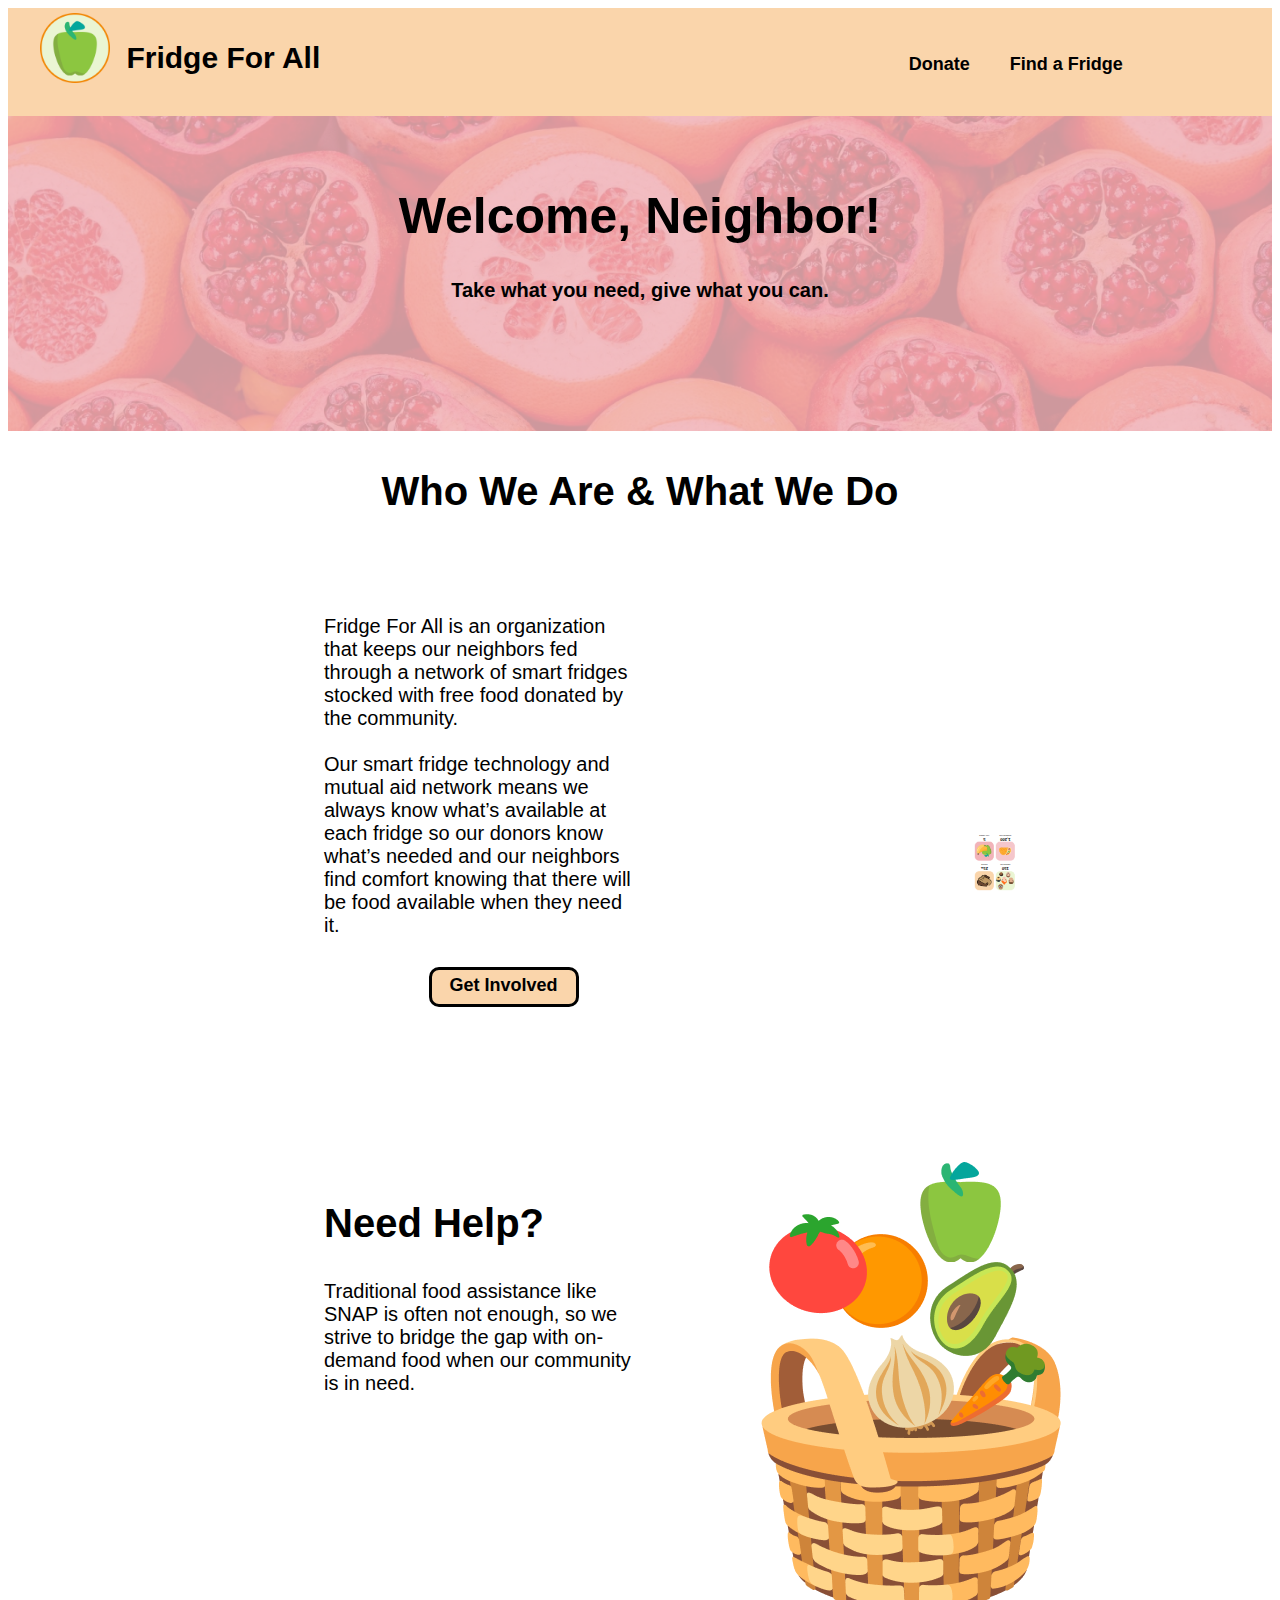
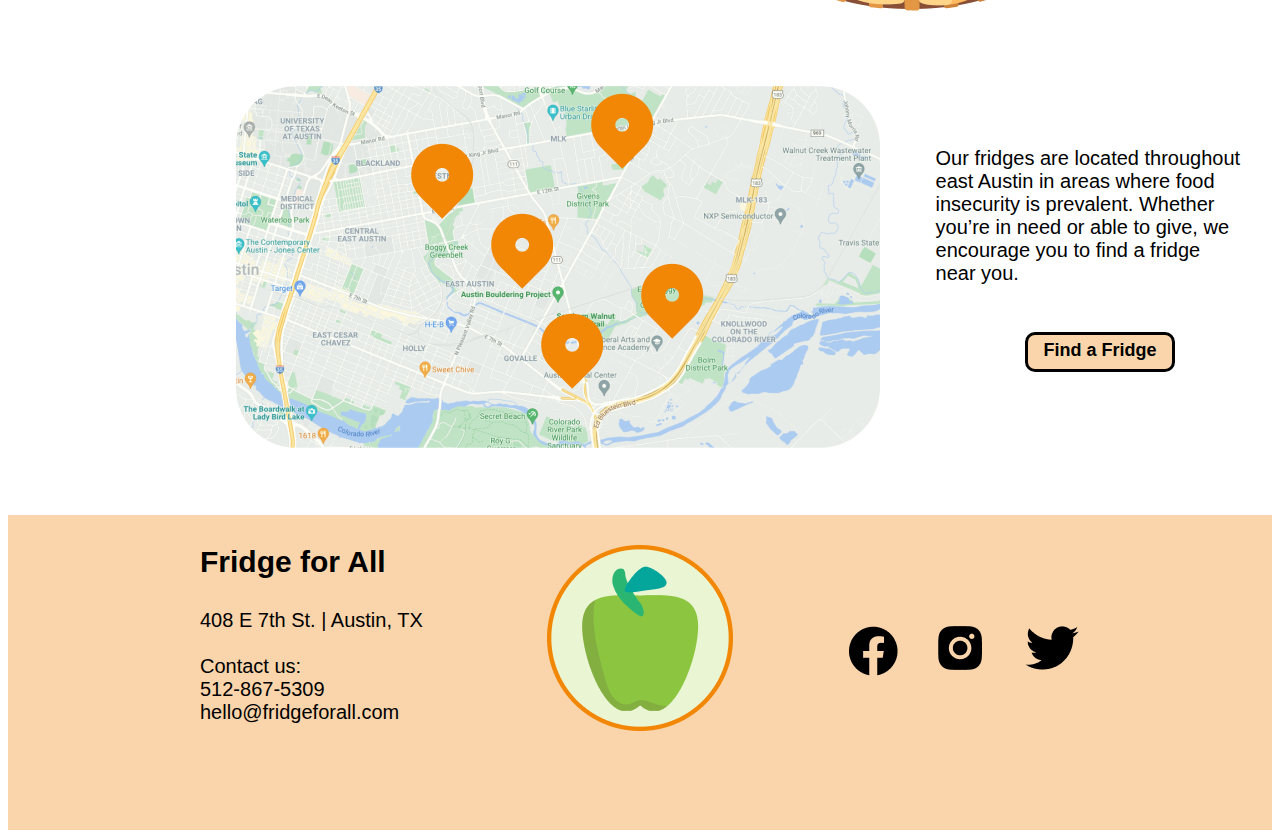
<file: index.html>
<!--Portfolio Index-->
<!DOCTYPE html>
<html>
    <head>
        <title>FridgeFA</title>
        <link href="css/style.css" rel="stylesheet" type="text/css">
        <link href="css/rwd.css" rel="stylesheet" type="text/css">
        <link rel="icon" type="image/x-icon" href="images/Apple Logo.png" alt="FFA Icon">
    </head>
    <body id="">
        <!--HEADER-->
        <header>
            <a href="index.html"><img src="images/Apple Logo.png" id="headerLogo"></a>
            <h3 id="headerTitle">Fridge For All</h3>
            <!--Links Etc.-->
            <div id="headerNav">
                <ul>
                    <li><a href="findFridge.html"><h5>Find a Fridge</h5></a></li>
                    <li><a href="donate.html"><h5>Donate</h5></a></li>
                </ul>
            </div>
        </header>

        <!--HERO-->
        <section id="heroBanner">
            <h1 id="heroWelcomeNeighbor">Welcome, Neighbor!</h1>
            <h4 id="heroTakeLeave">Take what you need, give what you can.</h4>
        </section>

        <!--WHO WE ARE-->
        <section id="whoWeAre">
            <h2 class="sectionTitle">Who We Are & What We Do</h2>
            <div id="who">
                <div id="whoLeft">
                    <p>
                        Fridge For All is an organization that keeps our neighbors fed through a network of smart fridges stocked with free food donated by the community.
                        <br><br>Our smart fridge technology and mutual aid network means we always know what’s available at each fridge so our donors know what’s needed and our neighbors find comfort knowing that there will be food available when they need it.
                    </p>
                    <div id="button">
                        <a href="donate.html"><h5 class="CTA" id="getInv">Get Involved</h5></a>
                    </div>
                </div>
                <div id="whoRight">
                    <div class="tileStat" id="whoCard1">
                        <img src="images/Families Fed.png" class="tilePic">
                        <pre>150</pre>
                        <p class="statText">families fed</p>
                    </div>
                    <div class="tileStat" id="whoCard2">
                        <img src="images/Donors.png" class="tilePic">
                        <pre>25+</pre>
                        <p class="statText">donors</p> <!--but like. . ."donators" :D -->
                    </div>
                    <div class="tileStat" id="whoCard3">
                        <img src="images/Meals.png" class="tilePic">
                        <pre>1,200</pre>
                        <p class="statText">meals served</p>
                    </div>
                    <div class="tileStat" id="whoCard4">
                        <img src="images/Step 3.png" class="tilePic">
                        <pre>5</pre>
                        <p class="statText">free fridges</p>
                    </div>
                </div>
            </div>
        </section>

        <!--Need Help?-->
        <section id="help">
            <div>
                <h2>Need Help?</h2>
                <p>Traditional food assistance like SNAP is often not enough, so we strive to bridge the gap with on-demand food when our community is in need.</p>
            </div>
            <div id="basket">
                <img src="images/Basket.png">
            </div>
        </section>

        <!--Map-->
        <section id="map">
            <div>
                <img src="images/Map.png" id="mapRWD">
                <img src="images/Map Pin.png" class="allMapPins" id="mapPin1">
                <img src="images/Map Pin.png" class="allMapPins" id="mapPin2">
                <img src="images/Map Pin.png" class="allMapPins" id="mapPin3">
                <img src="images/Map Pin.png" class="allMapPins" id="mapPin4">
                <img src="images/Map Pin.png" class="allMapPins" id="mapPin5">
                <div id="dropdownContent"><p id="mapAddress">867 Five Three O'Nine St</p></div>
            </div>
            <div id="location">
                <p>Our fridges are located throughout east Austin in areas where food insecurity is prevalent. Whether you’re in need or able to give, we encourage you to find a fridge near you.</p>
                <div id="button2">
                    <a href="findFridge.html"><h5 id="CTA2">Find a Fridge</h5></a>
                </div>
            </div>
        </section>

        <!--FOOTER-->
        <footer>
            <div id="footAddress">
                <h3>Fridge for All</h3>
                <p>408 E 7th St. | Austin, TX<br><br>Contact us:<br>512-867-5309<br>hello@fridgeforall.com</p>
            </div>
            <div id="footLogo">
                <a href="index.html"><img src="images/Apple Logo.png"></a>
            </div>
            <div id="footSocial">
                <img src="images/Facebook.png" id="footFace">
                <img src="images/Instagram.png" id="footIn">
                <img src="images/Twitter.png" id="footTwit">
            </div>
        </footer>
        
        <script src="https://code.jquery.com/jquery-3.4.1.min.js"></script>
        <script src="https://ajax.googleapis.com/ajax/libs/jquery/3.4.1/jquery.min.js"></script>
        <script src="js/index.js"></script>
    </body>
</html>
</file>
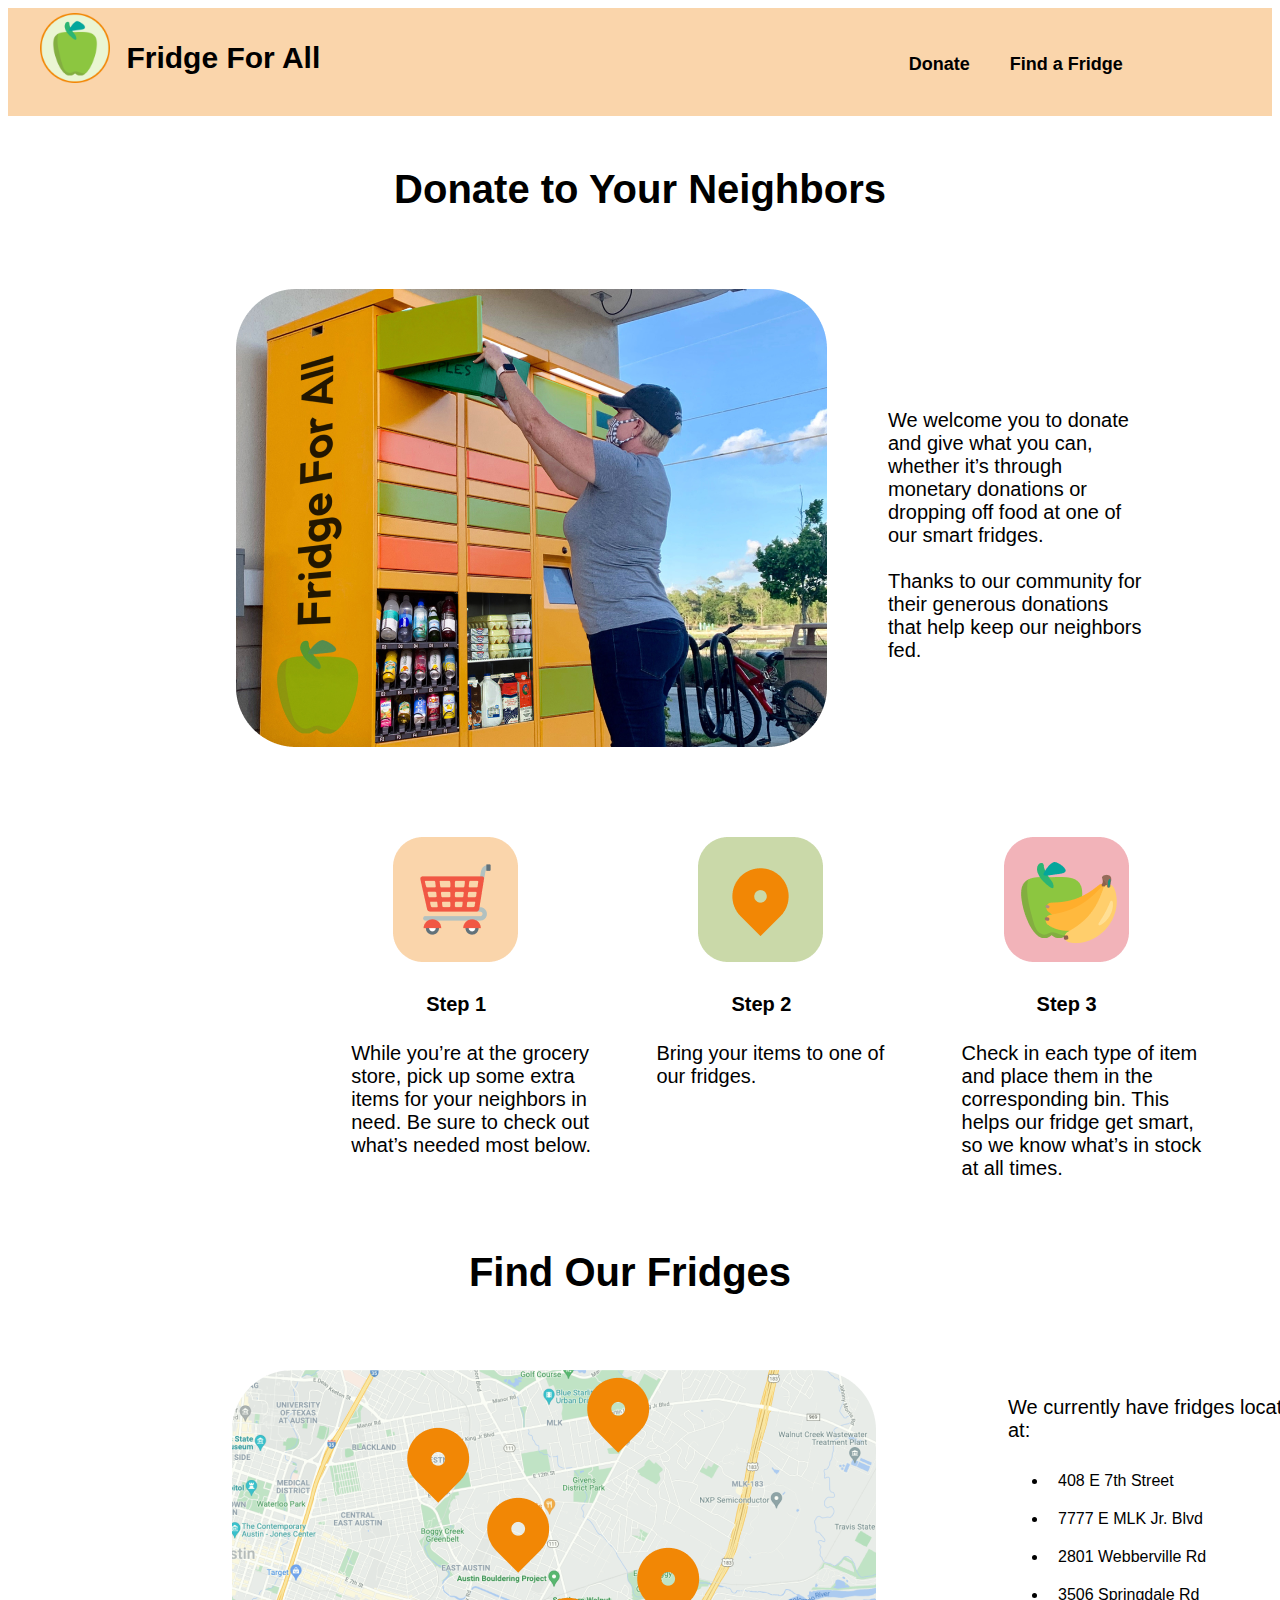
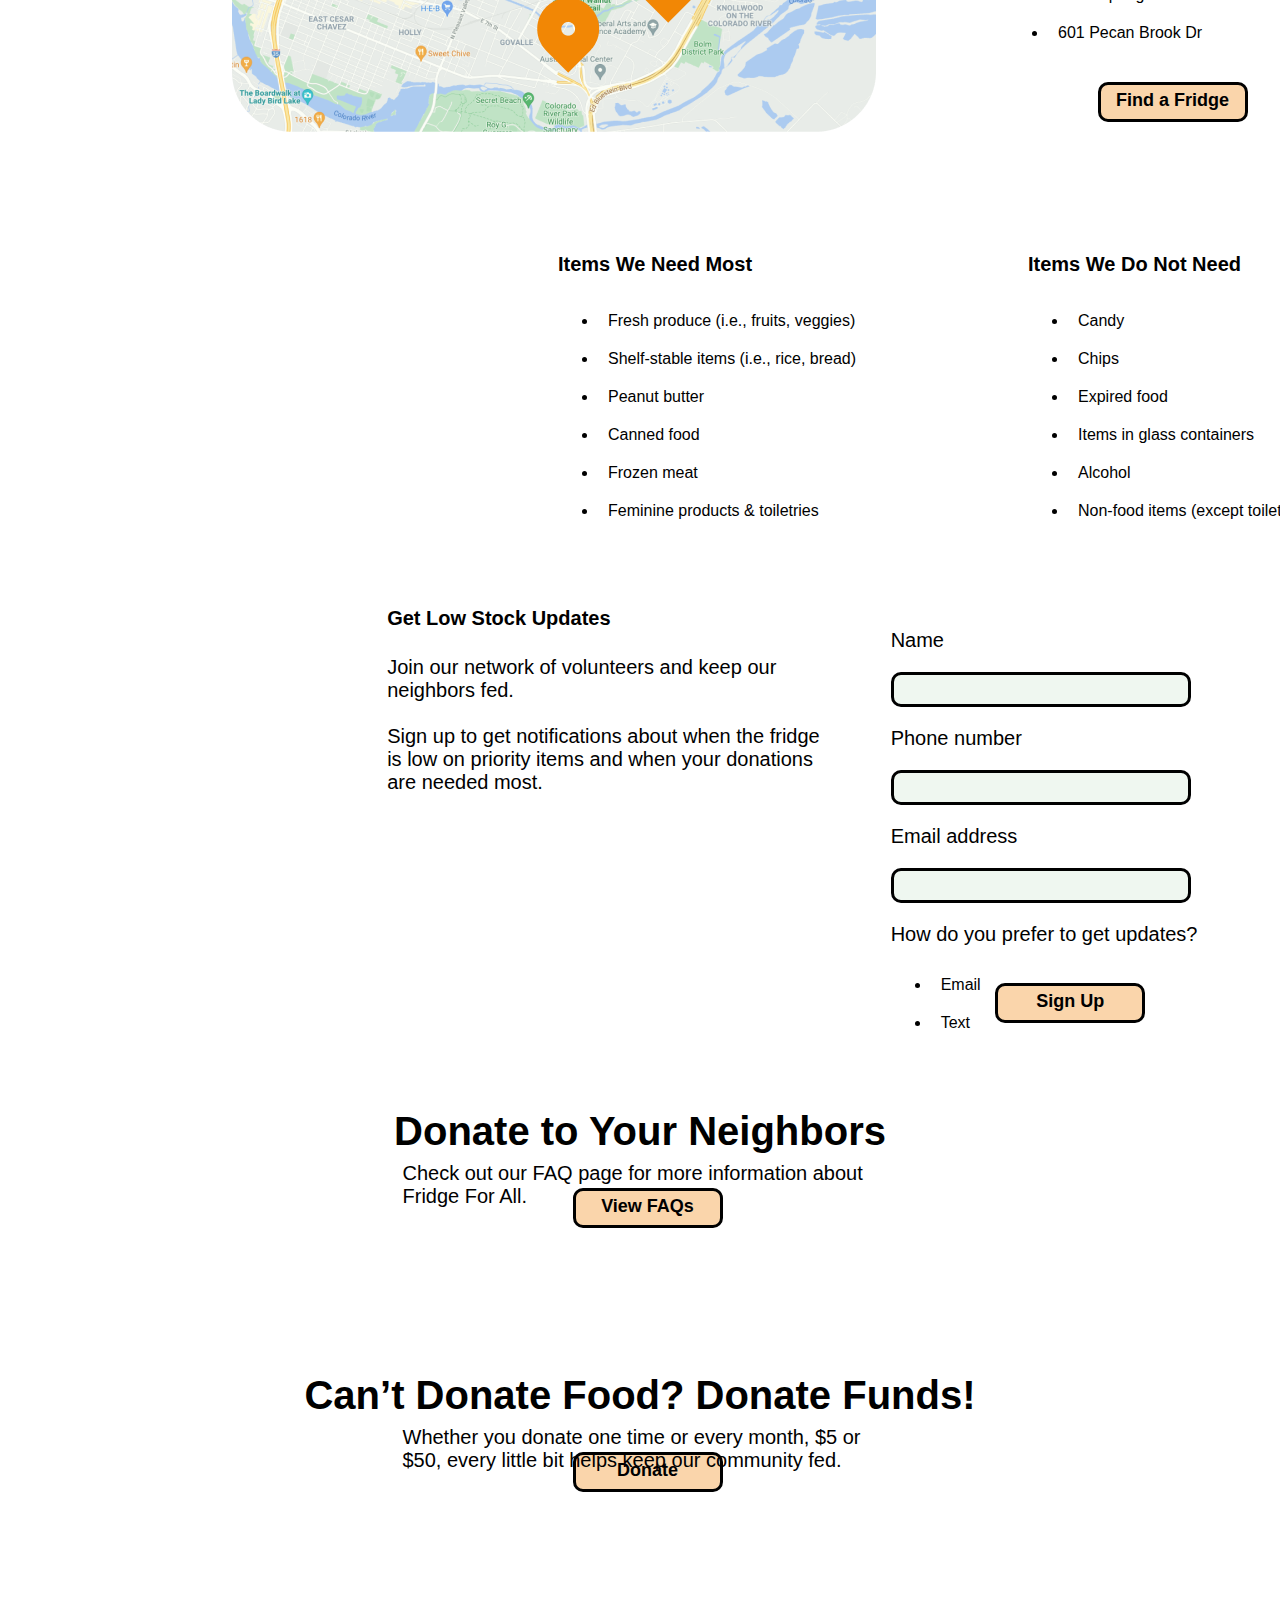
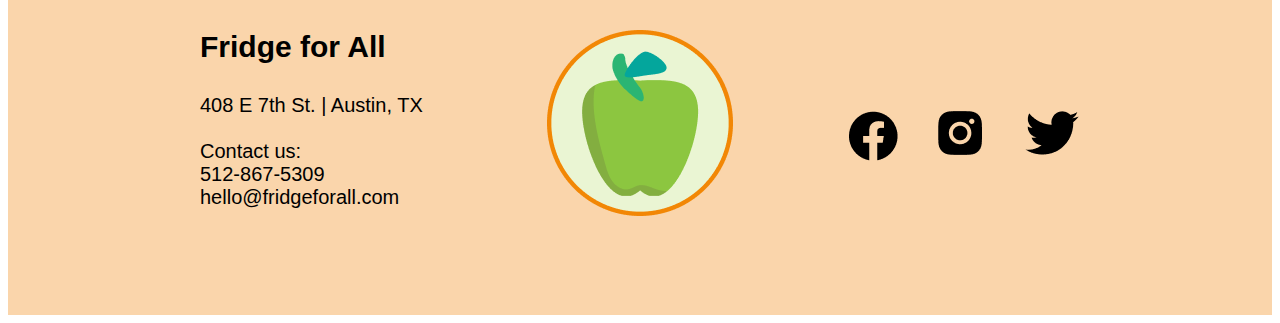
<file: donate.html>
<!--Portfolio Index-->
<!DOCTYPE html>
<html>
    <head>
        <title>FridgeFA</title>
        <link href="css/style.css" rel="stylesheet" type="text/css">
        <link href="css/rwd.css" rel="stylesheet" type="text/css">
        <link rel="icon" type="image/x-icon" href="images/Apple Logo.png" alt="FFA Icon">
    </head>
    <body id="">
        <!--HEADER-->
        <header>
            <a href="index.html"><img src="images/Apple Logo.png" id="headerLogo"></a>
            <h3 id="headerTitle">Fridge For All</h3>
            <!--Links Etc.-->
            <nav id="headerNav">
                <ul>
                    <li><a href="findFridge.html"><h5>Find a Fridge</h5></a></li>
                    <li><a href=""><h5>Donate</h5></a></li>
                </ul>
            </nav>
        </header>

        <!--Donate Hero-->
        <section id="hereToHelp"> <!--left these IDs the same, as findFridge. make classes to affect bottom section headers the same? left a similar note in CSS-->
            <h2 class="sectionTitle">Donate to Your Neighbors</h2>
            <img id="donorPic" src="./images/Volunteer Desktop.png">
            <p id="donateText" >We welcome you to donate and give what you can, whether it’s through monetary donations or dropping off food at one of our smart fridges.
                            <br><br>Thanks to our community for their generous donations that help keep our neighbors fed.
            </p>
        </section>

        <!--Step by Step Directions-->
        <section id="directions">
            <div class="cardStep" id="firstStep">
                <img src="./images/Grocery Cart.png">
                <h4 class="cardTitle">Step 1</h4>
                <p class="cardText">While you’re at the grocery store, pick up some extra items for your neighbors in need. Be sure to check out what’s needed most below.</p>
            </div>
            <div class="cardStep">
                <img src="./images/Step 2.png">
                <h4 class="cardTitle">Step 2</h4>
                <p class="cardText">Bring your items to one of our fridges.</p>
            </div>
            <div class="cardStep">
                <img src="./images/Step 3.png">
                <h4 class="cardTitle">Step 3</h4>
                <p class="cardText">Check in each type of item and place them in the corresponding bin. This helps our fridge get smart, so we know what’s in stock at all times.</p>
            </div>
        </section>

        <!--MAP-->
        <section id="mapFridge">
            <h2 class="sectionTitle">Find Our Fridges</h2>
            <div id="mapContent">
                <img src="images/Map.png">
                <img src="images/Map Pin.png" class="allMapPins" id="mapPin1">
                <img src="images/Map Pin.png" class="allMapPins" id="mapPin2">
                <img src="images/Map Pin.png" class="allMapPins" id="mapPin3">
                <img src="images/Map Pin.png" class="allMapPins" id="mapPin4">
                <img src="images/Map Pin.png" class="allMapPins" id="mapPin5">
                <div id="dropdownContent"><p id="mapAddress">867 Five Three O'Nine St</p></div>
            </div>
            <div id="findFridge">
                <p>We currently have fridges located at:</p>
                <ul>
                    <li>408 E 7th Street</li>
                    <li>7777 E MLK Jr. Blvd</li>
                    <li>2801 Webberville Rd</li>
                    <li>3506 Springdale Rd</li>
                    <li>601 Pecan Brook Dr</li>
                </ul>
                <a href="findFridge.html"><div>
                    <h5 class="CTA3">Find a Fridge</h5>
                </div></a>
            </div>
            <!--the following lists are unique to page 3-->
            <div class="grid-container">

            <div id="grid-child1">
                <h4>Items We Need Most</h4>
                <ul>
                    <li>Fresh produce (i.e., fruits, veggies)</li>
                    <li>Shelf-stable items (i.e., rice, bread)</li>
                    <li>Peanut butter</li>
                    <li>Canned food</li>
                    <li>Frozen meat</li>
                    <li>Feminine products & toiletries</li>
                </ul>
            </div>
            <div id="grid-child2">
                <h4>Items We Do Not Need</h4>
                <ul>
                    <li>Candy</li>
                    <li>Chips</li>
                    <li>Expired food</li>
                    <li>Items in glass containers</li>
                    <li>Alcohol</li>
                    <li>Non-food items (except toiletries)</li>
                </ul>
            </div>

        </div>
        </section>

        <!--GET LOW STOCK UPDATES-->
        <section id="lowStock">
            <div id="lowLeft">
                <h4>Get Low Stock Updates</h4>
                <p>Join our network of volunteers and keep our neighbors fed.
                    <br><br>Sign up to get notifications about when the fridge is low on priority items and when your donations are needed most.
                </p>
            </div>
            <div id="lowRight">
                <div>
                    <p>Name</p><div class="inputField"></div>
                </div>
                <div>
                    <p>Phone number</p><div class="inputField"></div>
                </div>
                <div>
                    <p>Email address</p><div class="inputField"></div>
                </div>
                <div>
                    <p>How do you prefer to get updates?</p>
                    <ul><li>Email</li><li>Text</li></ul>
                </div>
                <a href=""><div id="button">
                    <h5 class="CTA">Sign Up</h5>
                </div></a>
            </div>
        </section>
        
        <!--FAQ Section-->
        <section class="lastSections"> <!--instead of same IDs, tried re-usable Classes, here-->
            <h2 class="sectionTitle">Donate to Your Neighbors</h2>
            <p class="sectionText">Check out our FAQ page for more information about Fridge For All.</p>
            <a href=""><div id="button"> <!--this might be our button issue: re-using this ID here. redefine as a class?-->
                <h5 class="CTA lastCTAs">View FAQs</h5>
            </div></a>
        </section>
        
        <!--FAQ-2 Section-->
        <section class="lastSections"> <!--left these IDs the same, as findFridge-->
            <h2 class="sectionTitle">Can’t Donate Food? Donate Funds!</h2>
            <p class="sectionText">Whether you donate one time or every month, $5 or $50, every little bit helps keep our community fed.</p>
            <a href=""><div id="button"> <!--this might be our button issue: re-using this ID here. redefine as a class?-->
                <h5 class="CTA lastCTAs">Donate</h5>
            </div></a>
        </section>

        <!--FOOTER-->
        <footer>
            <div id="footAddress">
                <h3>Fridge for All</h3>
                <p>408 E 7th St. | Austin, TX<br><br>Contact us:<br>512-867-5309<br>hello@fridgeforall.com</p>
            </div>
            <div id="footLogo">
                <a href="index.html"><img src="images/Apple Logo.png"></a>
            </div>
            <div id="footSocial">
                <img src="images/Facebook.png" id="footFace">
                <img src="images/Instagram.png" id="footIn">
                <img src="images/Twitter.png" id="footTwit">
            </div>
        </footer>
        
        <script src="https://code.jquery.com/jquery-3.4.1.min.js"></script>
        <script src="https://ajax.googleapis.com/ajax/libs/jquery/3.4.1/jquery.min.js"></script>
        <script src="js/index.js"></script>
    </body>
</html>
</file>
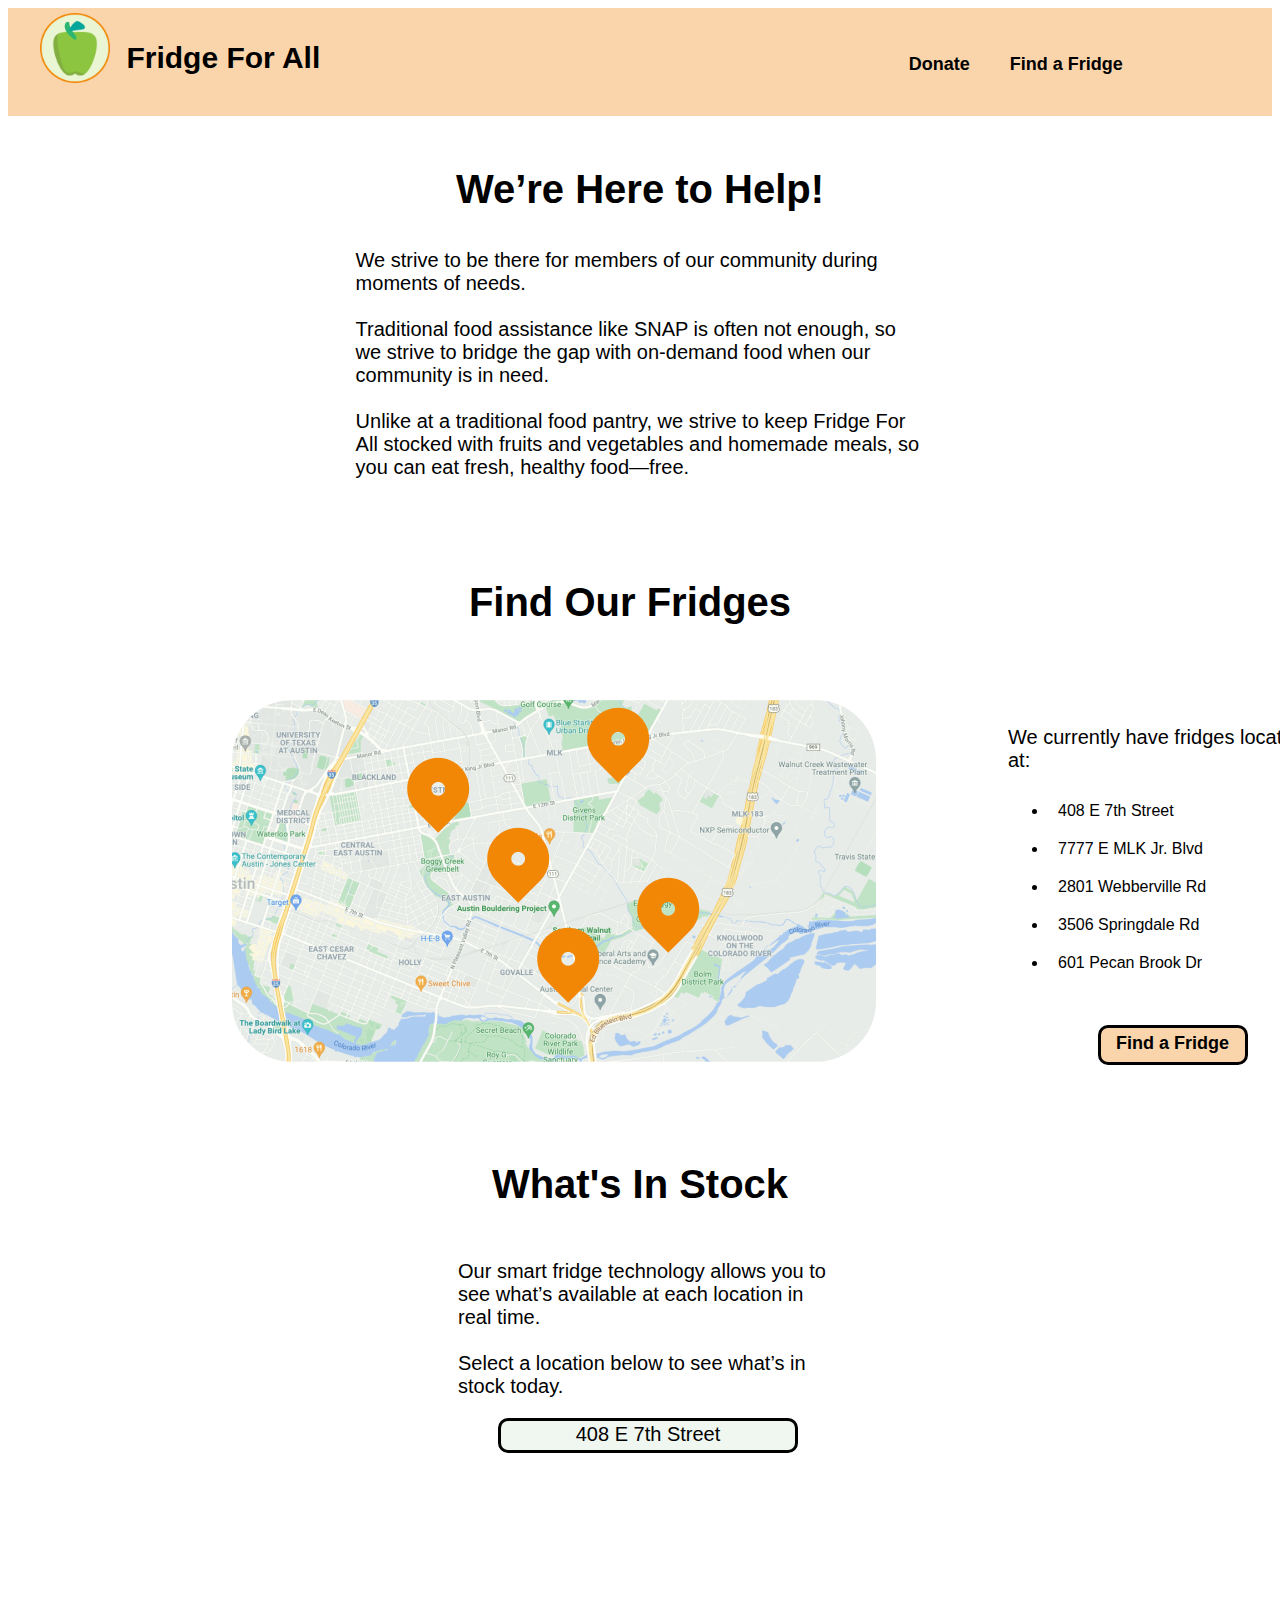
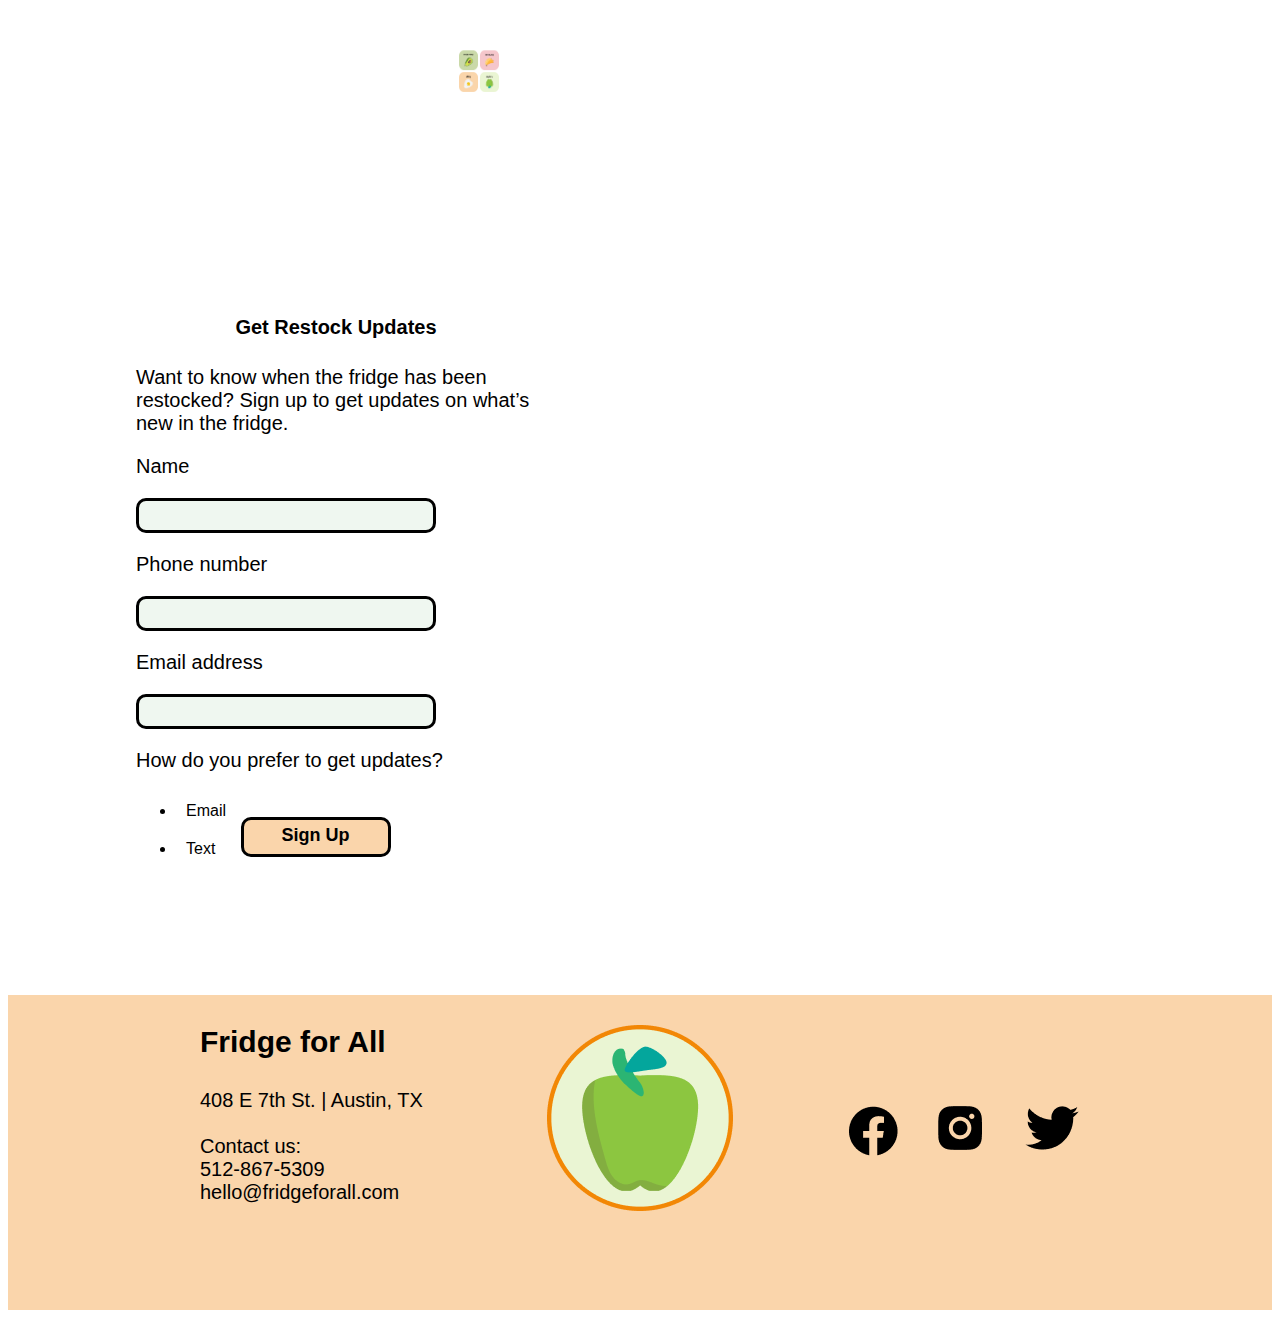
<file: findFridge.html>
<!--Portfolio Index-->
<!DOCTYPE html>
<html>
    <head>
        <title>FridgeFA</title>
        <link href="css/style.css" rel="stylesheet" type="text/css">
        <link href="css/rwd.css" rel="stylesheet" type="text/css">
        <link rel="icon" type="image/x-icon" href="images/Apple Logo.png" alt="FFA Icon">
    </head>
    <body id="">
        <!--HEADER-->
        <header>
            <a href="index.html"><img src="images/Apple Logo.png" id="headerLogo"></a>
            <h3 id="headerTitle">Fridge For All</h3>
            <!--Links Etc.-->
            <div id="headerNav">
                <ul>
                    <li><a href=""><h5>Find a Fridge</a></li>
                    <li><a href="donate.html"><h5>Donate</a></li>
                </ul>
            </div>
        </header>

        <!--HERE TO HELP-->
        <section id="hereToHelp">
            <h2 class="sectionTitle">We’re Here to Help!</h2>
            <p class="sectionText">We strive to be there for members of our community during moments of needs.
                            <br><br>Traditional food assistance like SNAP is often not enough, so we strive to bridge the gap with on-demand food when our community is in need.
                            <br><br>Unlike at a traditional food pantry, we strive to keep Fridge For All stocked with fruits and vegetables and homemade meals, so you can eat fresh, healthy food—free.
            </p>
        </section>

        <!--MAP-->
        <section id="mapFridge">
            <h2 class="sectionTitle">Find Our Fridges</h2>
            <div id="mapContent">
                <img src="images/Map.png">
                <img src="images/Map Pin.png" class="allMapPins" id="mapPin1">
                <img src="images/Map Pin.png" class="allMapPins" id="mapPin2">
                <img src="images/Map Pin.png" class="allMapPins" id="mapPin3">
                <img src="images/Map Pin.png" class="allMapPins" id="mapPin4">
                <img src="images/Map Pin.png" class="allMapPins" id="mapPin5">
                <div id="dropdownContent"><p id="mapAddress">867 Five Three O'Nine St</p></div>
            </div>
            <div id="findFridge">
                <p>We currently have fridges located at:</p>
                <div id="adresses">
                <ul>
                    <li>408 E 7th Street</li>
                    <li>7777 E MLK Jr. Blvd</li>
                    <li>2801 Webberville Rd</li>
                    <li>3506 Springdale Rd</li>
                    <li>601 Pecan Brook Dr</li>
                </ul>
                <div id="button2">
                    <a href="findFridge.html"><h5 id="CTA2">Find a Fridge</h5></a>
                </div>
                </div>
            </div>
        </section>

        <!--WHAT'S IN STOCK-->
        <section id="whatStock"> <!--note the ID similarities to index, but these are WHAT not WHO-->
            <div id="whatTitle"><h2>What's In Stock</h2>
            </div>
            <div id="whatLeft">
                <p>Our smart fridge technology allows you to see what’s available at each location in real time.
                    <br><br>Select a location below to see what’s in stock today.
                </p>
                <div id="stockDropdown">
                    <p>408 E 7th Street</p>
                </div>
                <div id="whatBelow">
                <div class="tileStat" id="whatCard1">
                    <img src="images/Apples.png" class="tilePic">
                    <!--<p class="statText">Apples</p>-->
                </div>
                <div class="tileStat" id="whatCard2">
                    <img src="images/Eggs.png" class="tilePic">
                    <!--<p class="statText">Eggs</p>-->
                </div>
                <div class="tileStat" id="whatCard3">
                    <img src="images/Bananas.png" class="tilePic">
                    <!--<p class="statText">Bananas</p>-->
                </div>
                <div class="tileStat" id="whatCard4">
                    <img src="images/Avocados.png" class="tilePic">
                    <!--<p class="statText">Avocados</p>-->
                </div>
                </div>
            </div>
            <div id="whatRight">
                <div id="right">
                    <div id="restock"><h4>Get Restock Updates</h4>
                </div>
                <div id="input1">
                    <p>
                        Want to know when the fridge has been restocked?
                        Sign up to get updates on what’s new in the fridge.
                    </p>
                </div>
                <div id="input2">
                    <p>Name</p><div class="inputField"></div>
                </div>
                <div id="input3">
                    <p>Phone number</p><div class="inputField"></div>
                </div>
                <div id="input4">
                    <p>Email address</p><div class="inputField"></div>
                </div>
                <div id="input5">
                    <p>How do you prefer to get updates?</p>
                    <ul><li>Email</li><li>Text</li></ul>
                </div>
                </div>
                <a href=""><div id="button">
                    <h5 class="CTA">Sign Up</h5>
                </div>
            </div>
        </section>

        <!--FOOTER-->
        <footer>
            <div id="footAddress">
                <h3>Fridge for All</h3>
                <p>408 E 7th St. | Austin, TX<br><br>Contact us:<br>512-867-5309<br>hello@fridgeforall.com</p>
            </div>
            <div id="footLogo">
                <a href="index.html"><img src="images/Apple Logo.png"></a>
            </div>
            <div id="footSocial">
                <img src="images/Facebook.png" id="footFace">
                <img src="images/Instagram.png" id="footIn">
                <img src="images/Twitter.png" id="footTwit">
            </div>
        </footer>
        
        <script src="https://code.jquery.com/jquery-3.4.1.min.js"></script>
        <script src="https://ajax.googleapis.com/ajax/libs/jquery/3.4.1/jquery.min.js"></script>
        <script src="js/index.js"></script>
    </body>
</html>
</file>
<file: css/style.css>
/*Fridge for All Style Sheet*/


h1{
    color:black;
    font-family: "Outfit","Helvetica","Georgia","Cambira",sans-serif;
    font-size: 50px;
}
h2{
    color:black;
    font-family: "Outfit","Helvetica","Georgia","Cambira",sans-serif;
    font-size: 40px;
}
h3{
    color:black;
    font-family: "Outfit","Helvetica","Georgia","Cambira",sans-serif;
    font-size: 30px;
}
h4{
    color:black;
    font-family: "Outfit","Helvetica","Georgia","Cambira",sans-serif;
    font-size: 20px;
}
h5{
    color:black;
    font-family: "Outfit","Helvetica","Georgia","Cambira",sans-serif;
    font-size: 18px;
}
pre{
    margin-top: -3%;
    color:black;
    font-family: "Outfit","Helvetica","Georgia","Cambira",sans-serif;
    font-size: 42px;
    font-weight: bold;
}
p{
    color:black;
    font-family: "Outfit","Helvetica","Georgia","Cambira",sans-serif;
    font-size: 20px;
}

ul{
    list-style: none;
    width: 300px;
}
li{
    color:black;
    font-family: "Outfit","Helvetica","Georgia","Cambira",sans-serif;
    font-size: 16px;
    padding: 10px;
    width: 600px;
    list-style-type: disc;
}

a:link{
    color:black ;
    text-decoration: none;
}
a:visited{
    color:black ;
    text-decoration: none;
}
a:hover{
    color:green ;
    text-decoration: underline;
}
a:active{
    color:black ;
    text-decoration: none;
}

*{
    box-sizing: border-box;
}/* ^^W3 says helps layout: includes padding and borders in element sizes for gridding*/

/*The Header: logo, title, and navigation_______________*/
header{
    background-color: #FAD5AB;
    height: 12vh;

    display: grid;
    grid-template-columns:  8vw         25vw        33vw      33vw;
    grid-template-areas:    "headerLogo headerTitle headerGap headerNav";
}/*shouldn't these be swapped, so our nav's on the right? ^^*/
#headerLogo{
    padding-top: 5%;
    margin-left: auto;
    width: 70px;

    display: grid;
    grid-area: headerLogo;
}
#headerTitle{
    padding-top: 1%;
    margin-left: 5%;
    display: grid;
    grid-area: headerTitle;
}
#headerNav{
    list-style: none;
    display: grid;
    grid-area: headerNav;
}

#headerNav ul li{
    display: flex;
    height: auto;
    width: auto;
    float: right;
    margin-right: 20px;
    margin-top: -10px;
}

#heroBanner{
    background-image:url("../images/Header.png");
    background-size: cover;
    height: 35vh;
    width: 100%;
    text-align: center;
    padding-top: 3%;
}
/*#heroWelcomeNeighbor{

}
#heroTakeLeave{

}/*

/*Who We Are    underneath the hero banner_____________________*/
#whoWeAre{
    padding-bottom: 5%;
    /*display: grid;
    grid-template-areas:    "whoTitle   whoTitle"
                            "whoLeft    WhoRight";*/
}
#who{
    text-align: center;
    margin-top: 5%;
    width: 100%;
}
.sectionTitle{
    text-align: center;
    padding-top: 3%;
    /*display:grid;
    grid-area: whoTitle;*/
    
}
#whoLeft{
    text-align: left;
    padding-left: 25%;
    width: 50%;
}
#whoRight{
    scale: -10%;
    float: right;
    margin-top: -470px;
    padding-right: 25%;
    margin-left: 75vw;
    width: 45%;
    /*grid-area: whoRight;*/

    display: grid;
    grid-template-areas:    "whoCard1 whoCard2"
                            "whoCard3 whoCard4";
}
#button{
    margin-left: 15px;
    margin-top: -120px;
}

.CTA{/*button styling*/
    border-style: solid;
    background-color: #FAD5AB;
    height: 40px;
    width: 150px;
    border-radius: 10px;
    text-align: center;
    cursor: pointer;

    margin-left: 7vw;
    margin-top: 18%;
    padding-top: 5px;
}

/*Tile/Card Styling_____________________________________________*/
.tileStat{
    text-align: center;
    display: flex;
}

.tilePic{
    width: 210px;
    padding: 10px;
}

.statText{
    margin-top: -20%;
}

#whoCard1{
    display: grid;
    grid-area: whoCard1;
}
#whoCard2{
    display: grid;
    grid-area: whoCard2;
}
#whoCard3{
    display: grid;
    grid-area: whoCard3;
}
#whoCard4{
    display: grid;
    grid-area: whoCard4;
}

#help{
    margin-top: 8%;
    text-align: left;
    padding-left: 25%;
    width: 50%;
}

#basket{
    margin-top: -80%;
    margin-left: 33.5vw;
    width: 45%;
}
/*Map styling_____________________________________________________*/
#map{
    margin-top: 5%;
    padding-left: 18%;
    padding-bottom: 5%;
    padding-right: 20px;
}

.allMapPins{
    position: absolute;
}
#mapPin1{
    margin-left: -480px;
    margin-top: 50px;
}
#mapPin2{
    margin-left: -300px;
    margin-top: 0px;
}
#mapPin3{
    margin-left: -400px;
    margin-top: 120px;
}
#mapPin4{
    margin-left: -350px;
    margin-top: 220px;
}
#mapPin5{
    margin-left: -250px;
    margin-top: 170px;
}

#location{/*good for popping text from underneath to the right*/
    float: left;
    text-align: left;
    margin-left: 700px;
    margin-top: -325px;
    width: 30%;
}

#button2{
    padding-top: 15px;
}

#CTA2{/*button styling*/
    border-style: solid;
    background-color: #FAD5AB;
    height: 40px;
    width: 150px;
    margin-left: 7vw;
    border-radius: 10px;
    text-align: center;
    padding-top: 5px;
    cursor: pointer;
}

#CTA2{
    margin-top: 4%;
    cursor: pointer;
}


.CTA3{/*not sure why they're multiple, but this is for Donate pg*/
    border-style: solid;
    background-color: #FAD5AB;
    height: 40px;
    width: 150px;
    margin-left: 7vw;
    border-radius: 10px;
    text-align: center;
    padding-top: 5px;
    cursor: pointer;
}

/*Page 2 Declarations________________________________*/
#whatStock{
    margin-bottom: 12vh;
}
#whatTitle{
    text-align: center;
}

#whatLeft{
    display: inline-block;
    vertical-align: top;
    width: 400px;
    margin-left: 350px;
}

#whatLeft p{
    width: 100%;
    margin-left: 25%;
    padding-right: 30px;
}

#stockDropdown{
    border-style: solid;
    background-color: #eff7f0;
    height: 35px;
    width: 300px;
    border-radius: 10px;
    text-align: center;
    cursor:text;
    margin-left: 140px;
}

#stockDropdown p {
    margin-left: 15px;
    margin-top: 2px;
}

#whatRight{
    display: inline-block;
    vertical-align: top;
    width: 400px;

    margin-left: 10vw;
}
#whatBelow{
    scale: -10%;
    float: left;
    margin-left: 19%;
    width: 30%;
    /*grid-area: whoRight;*/

    display: grid;
    grid-template-areas:    "whatCard1 whatCard2"
                            "whatCard3 whatCard4";
}

#right{
}

#restock{
    text-align: center;
}

#input1{
    text-align: left;
    width: 100%;
}

#whatCard1{
    /**/
}
#whatCard2{
    /**/
}
#whatCard3{
    /**/
}
#whatCard4{
    /**/
}

#hereToHelp{
    padding-top: 1%;
}

#mapFridge{
    margin-top: 5%;
    padding-bottom: 5%;
    padding-right: 20px;
}

.sectionTitle{
    text-align: center;
    padding-bottom: 3%;
    margin: auto;
}

.sectionText{
    text-align: left;
    margin: auto;
    width: 45%;
}

#mapContent {
    margin-left: 18%;
    margin-top: 3%;
    padding-right: 20px;
    max-width: fit-content;
}

#findFridge{
    float: left;
    text-align: left;
    margin-left: 1000px;
    margin-top: -360px;
}


#addresses{
    width: 5vw;
}


/*Page 3 Declarations________________________________*/

#donorPic{
    padding-top: 40px;
    margin-left: 18%;
    padding-bottom: 60px;
}

#donateText{
    float: right;
    text-align: left;
    margin-top: 120px;
    width: 30vw;
    padding-top: 40px;
    padding-right: 10vw;
}

#directions{
    margin-left: 15%;
    margin-bottom: -6%;
}
.cardStep{
    display: inline-block;
    width: 250px;

    margin: 2vw;
    vertical-align:top;
}
#firstStep{
    margin-left: 12vw;
}

.cardStep img{
    padding-left: 42px;
}
.cardTitle{
    text-align: left;
    margin-left: 75px;
}
.cardText{
    text-align: left;
}

#location2 p{
    float: right;
    margin-left: 18%;
}

.grid-container {
    display: grid;
    grid-template-columns: 1fr 1fr;
    grid-gap: 20px;
}

#grid-child1{
    margin-left: -250%;
    margin-top: 30%;
}

#grid-child2{
    margin-left: -200%;
    margin-top: 30%;
}

/*there is a CTA3, but i put it up next to both CTA2's*/


.itemLists{
    display: inline-block;
    width: 350px;
    padding: 4%;
    margin-right: 40%;
}

#lowLeft{
    display: inline-block;
    vertical-align: top;
    width: 550px;
    padding: 4%;
    margin-left: 26%;
    margin-top: -80px;
}
#lowRight{
    display: inline-block;
    vertical-align: top;
    width: 350px;
    margin-left: 0px;
}

.inputField{
    border-style: solid;
    background-color: #eff7f0;
    height: 35px;
    width: 300px;
    border-radius: 10px;
    text-align: center;
    cursor:text;
}

.inputField p{
    margin-top: 0px; /*lines up the address in FindFridge "dropdown"*/
}

.lastSections{
    margin-top: 2vh;
    margin-bottom: 12vh;
}

.lastCTAs{
    text-align: center;
    margin: auto;
    margin-top: 8%;
}

.lastSections p{
    width: 475px;
    margin-top: -30px;
}

/*Footer Declarations________________________________*/
footer{
    background-color: #FAD5AB;
    text-align: center;
    height: 35vh;
}
#footLogo{
    padding: 30px;
}

#footAddress{
    text-align: left;
    position: absolute;
    margin-left: 15%;
}

#footSocial{
    float: right;
    margin-right: 15vw;
    margin-top: -11.5%;
}

#footFace{
    padding-right: 30px;
    cursor: pointer;
}

#footIn{
    padding-right: 30px;
    cursor: pointer;
}

#footTwit{
    cursor: pointer;
}
</file>
<file: css/rwd.css>
/*Fridge for All Style Sheet 2*/

/*maybe for java, since it doesn't recognize vw/h, but not useful yet*/
#screenCheck{
    width: 1vw;
    height: 1vh;
}

#dropdownContent{
    display: none;
    position: absolute;
    padding-left: 10px;
    z-index: 1;

    background-color: #f9f9f9;
    border-radius: 15px;
    height: 40px;
    min-width: 150px;
    box-shadow: 0px 4px 8px 0px rgba(40, 209, 68, 0.459);
}

#mapAddress{
    margin-top: 10px;
}

.allMapPins:hover{
    transform: scaleX(1.2);/*only 1 transform works at once*/
    transform: translate(0px -10px); 
    transition: 0.2s;
}

/*change to number to see which pin this is*/ /*
#mapPin2:hover { 
    background-color: blue;
}*/




    #getInv{
        margin-top: 150px;
    }
/*Breakpoint: Mobile*/
@media all and (max-width: 1000px){

    /*Who We Are & What We Do Section___________________*/

    #button{
        width: 50vw;

        margin-top: 0px;
        margin-bottom: 250px;
        margin-left: 180px;
    }

    #getInv{
        margin-top: 00px;
    }
    
    #CTA2{
        margin-left: 200px;
    }

    #whoLeft{
        text-align: left;
        padding-left: 12%;
        padding-right: 12%;
        width: 100%;
        margin-bottom: 10%;
    }

    #whoRight{
        float:left;
        margin-left:22vw;
        margin-top: -170px;
    }

    /*Need Help? Fruit Basket___________________________________*/

    #help{
        text-align: left;
        padding-left: 12%;
        padding-right: 12%;
        width: 100%;
        
        /*border-style: solid; /*to see what we're talking about*/
    }
    #help h2{
        margin-top:300px;
        text-align: center;
        margin-left: 0px;
        padding-top: 100px;
    }
    #basket{
        margin-top: 0%;
        margin-left: 150px;
        width: 45%;
    }
    
    /*Map_______________________________________________________*/
    #mapRWD{
        margin-left: -4vw;
    }
    
    #location{
        float: none;
        text-align: left;
        margin-top: 60px;
        margin-left: -60px;
        padding-left: 12%;
        padding-right: 12%;
        width: 100%;
    }
    
    

    #dropdownContent{
        margin-left: -42vw;
        margin-top: 366px;
    }

    
    /*Footer_____________________________________________________*/
    footer{
        height: 45vh; /*not currently working*/
    }
    
    #footLogo{
        padding-top: 50px;
        margin-right: -400px;
    }

    #footSocial{
        float: left;
        margin-left: 130px;
        margin-right: 0vw;
        margin-top: -30px;
    }
    
    
}
</file>
